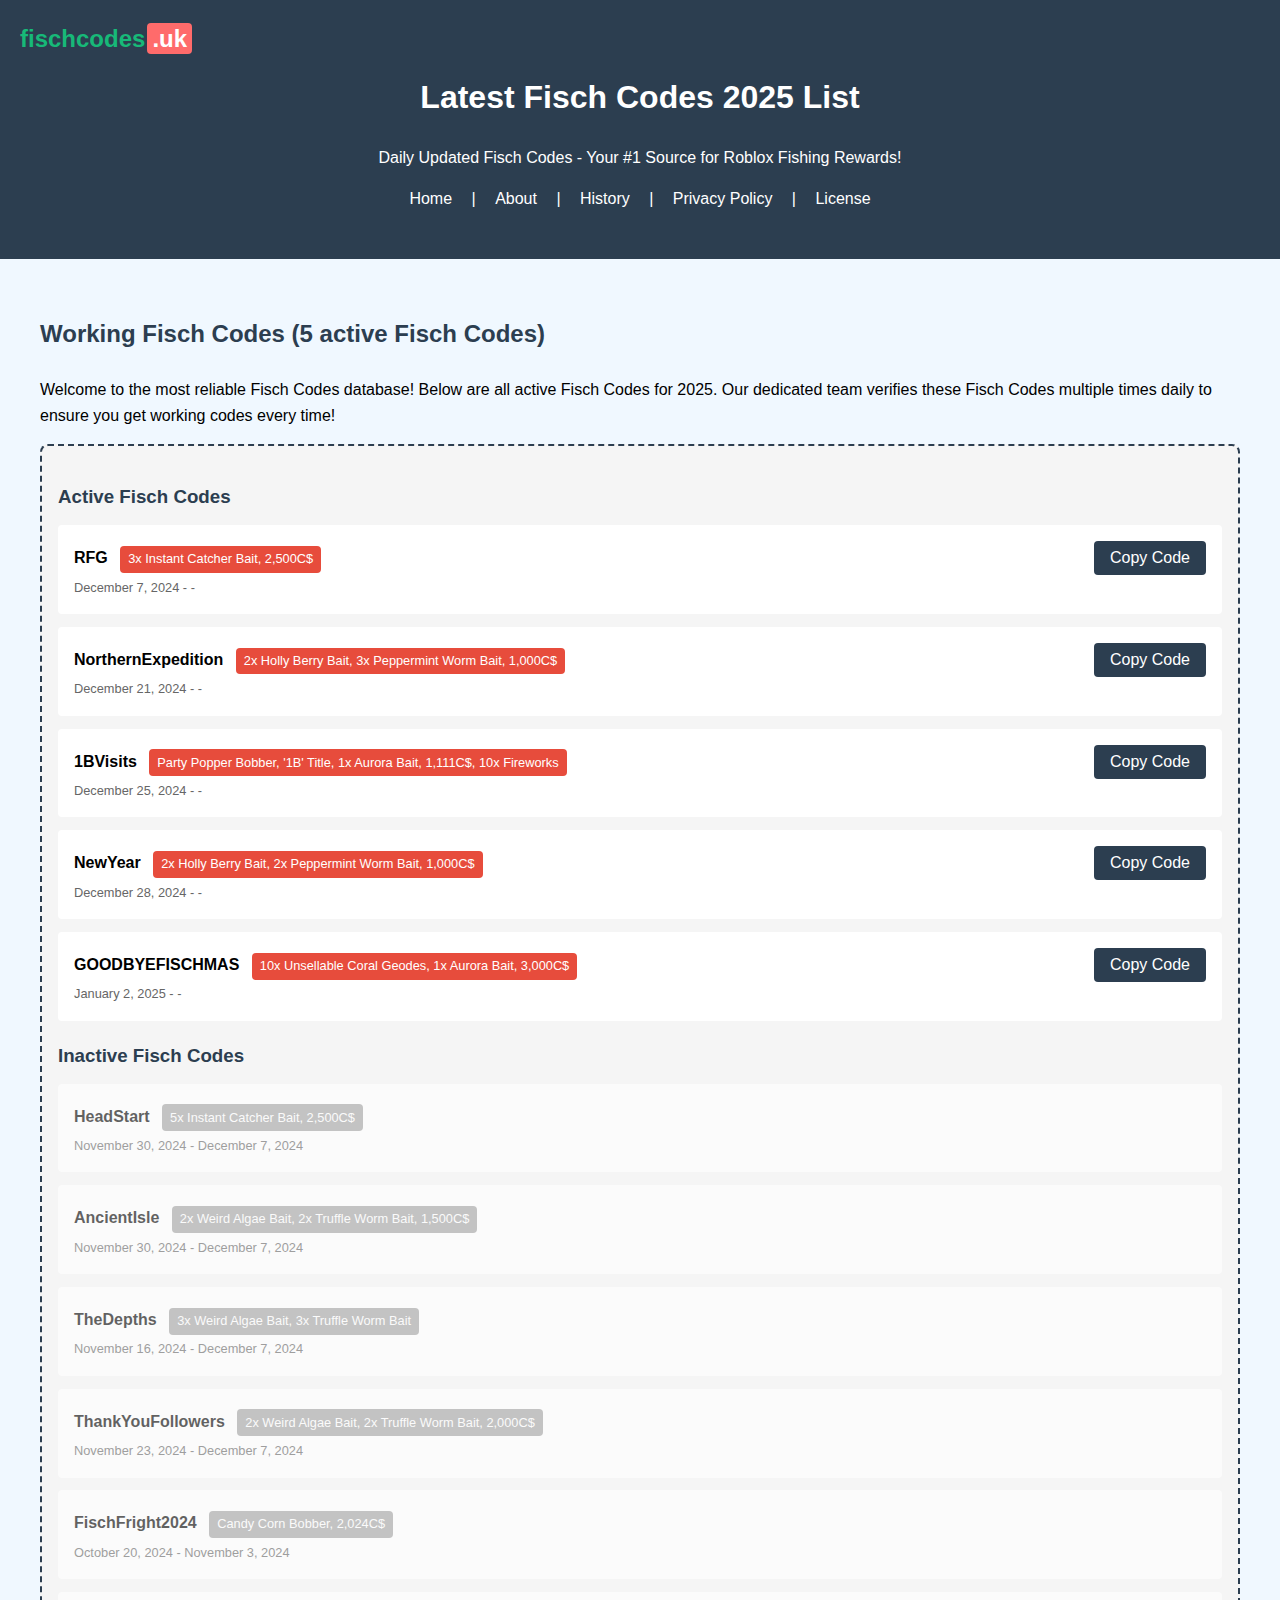
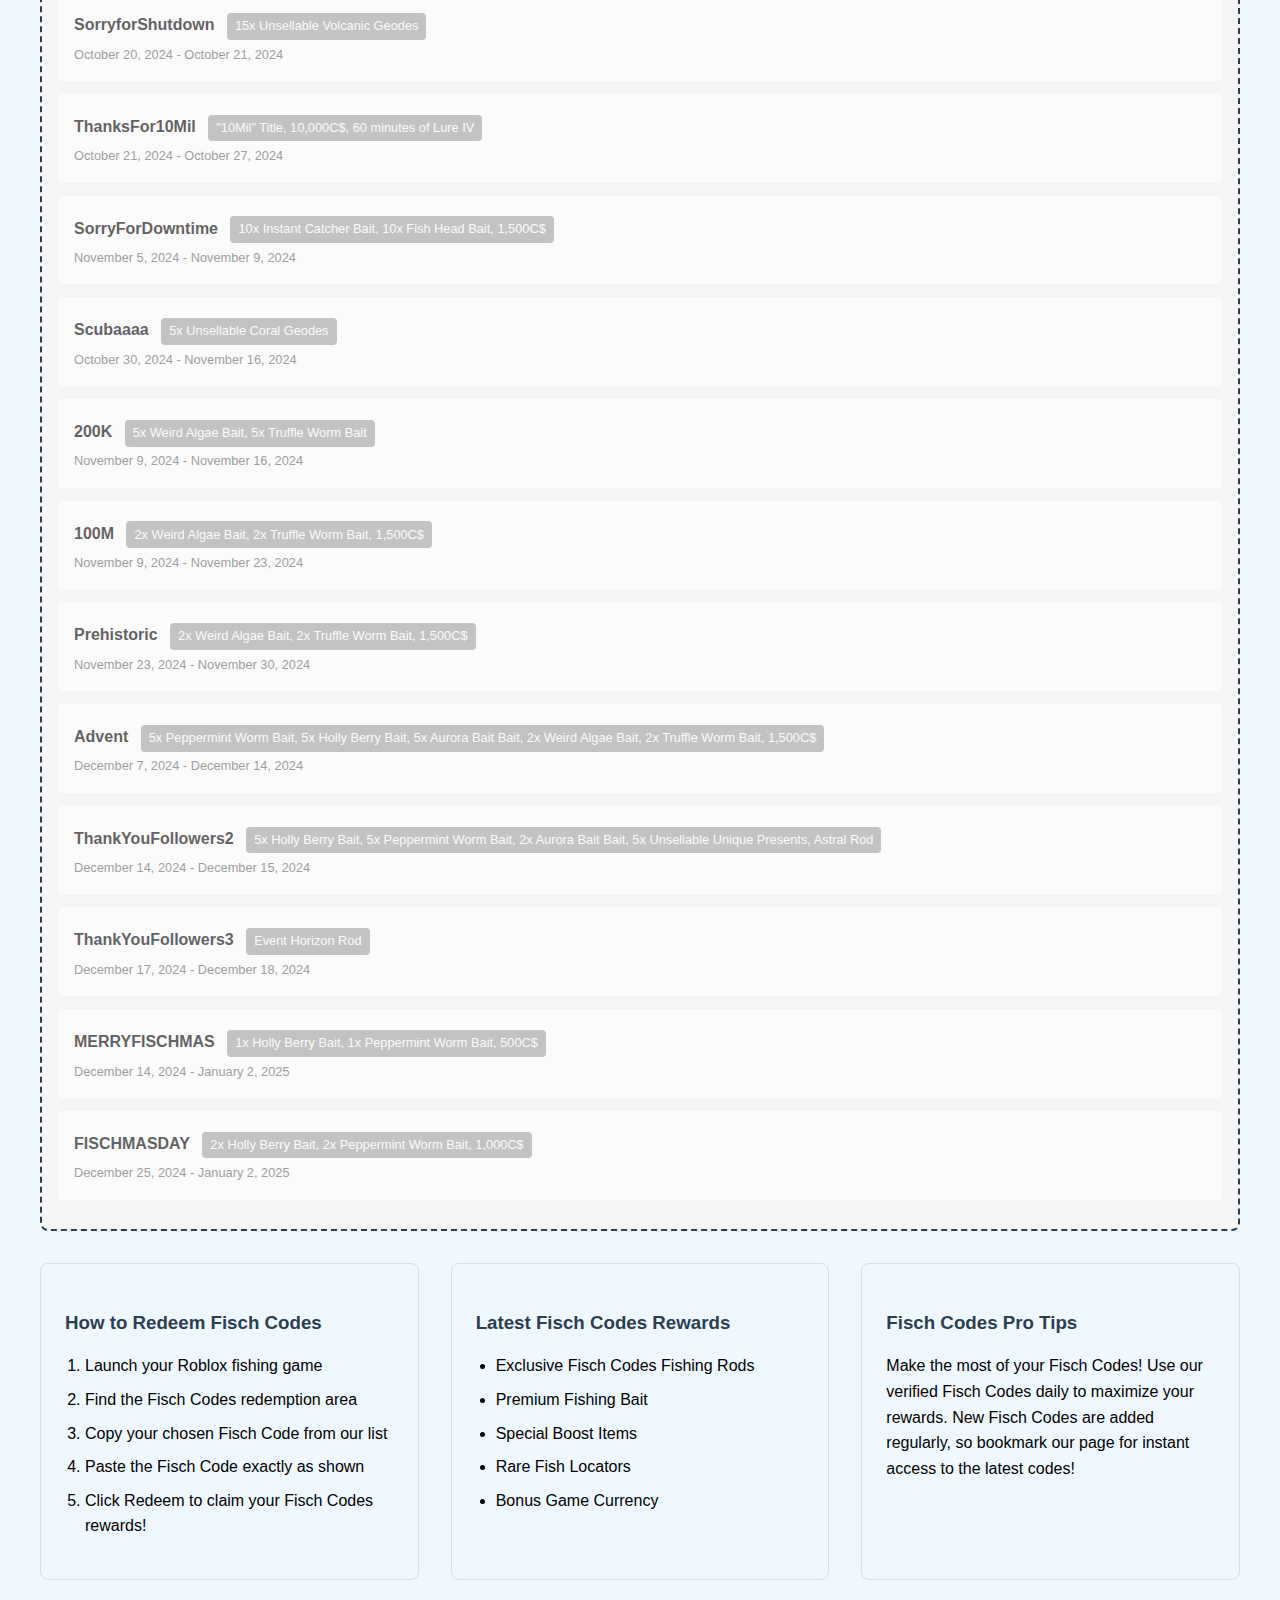
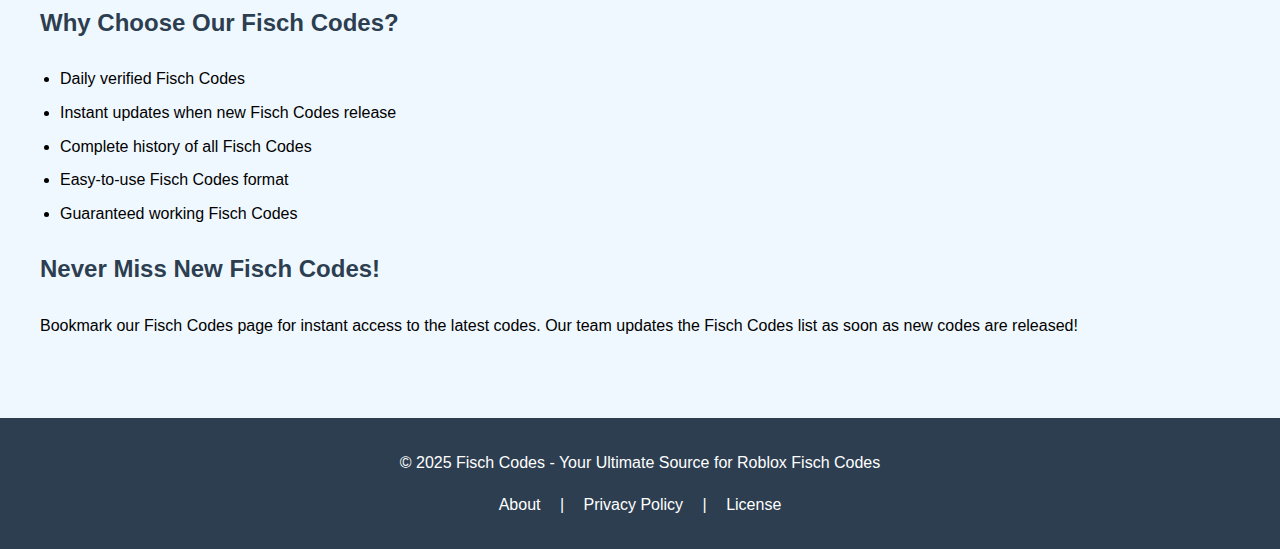
<file: index.html>
<!DOCTYPE html>
<html lang="en">
<head>
    <meta charset="UTF-8">
    <meta name="viewport" content="width=device-width, initial-scale=1.0">
    <!-- SEO optimized title and description -->
    <title>Fisch Codes 2025 - Get Latest Roblox Fisch Codes Daily</title>
    <meta name="description" content="New Fisch Codes updated daily! Use working Fisch Codes to get free fishing rods, rare bait, and exclusive items and earn more money!">
    <meta name="canonical" href="https://fischcodes.uk">
    <link rel="stylesheet" href="styles.css">
    <style>
        body {
            font-family: Arial, sans-serif;
            line-height: 1.6;
            margin: 0;
            padding: 0;
        }
        header {
            background-color: #2c3e50;
            color: white;
            text-align: center;
            padding: 2rem 0;
            position: relative;
        }
        .container {
            max-width: 1200px;
            margin: 0 auto;
            padding: 2rem;
        }
        .services {
            display: grid;
            grid-template-columns: repeat(auto-fit, minmax(300px, 1fr));
            gap: 2rem;
            margin-top: 2rem;
        }
        .service-card {
            border: 1px solid #ddd;
            padding: 1.5rem;
            border-radius: 8px;
        }
        .code-box {
            background: #f5f5f5;
            border: 2px dashed #2c3e50;
            padding: 1rem;
            margin: 1rem 0;
            border-radius: 8px;
        }
        .code-item {
            background: white;
            padding: 1rem;
            margin: 0.8rem 0;
            border-radius: 4px;
            display: flex;
            justify-content: space-between;
            align-items: flex-start;
        }
        .copy-btn {
            background: #2c3e50;
            color: white;
            border: none;
            padding: 0.5rem 1rem;
            border-radius: 4px;
            cursor: pointer;
            font-size: 0;
        }
        .copy-btn::before {
            content: "Copy Code";
            font-size: 1rem;
        }
        .copy-btn.copied::before {
            content: "Copied!";
        }
        .reward-tag {
            background: #e74c3c;
            color: white;
            padding: 0.2rem 0.5rem;
            border-radius: 4px;
            font-size: 0.8rem;
            margin-left: 0.5rem;
            display: inline-block;
            margin-top: 0.3rem;
        }
        .expired {
            opacity: 0.6;
        }

        .expired-date {
            font-size: 0.8rem;
            color: #666;
        }

        .reward-tag.expired {
            background: #666;
        }

        h3 {
            color: #2c3e50;
            margin: 20px 0 10px 0;
        }

        .code-info {
            flex-grow: 1;
            margin-right: 1rem;
        }

        .code-text {
            font-weight: bold;
        }

        .validity-period {
            font-size: 0.8rem;
            color: #666;
            margin-top: 0.3rem;
            white-space: nowrap;
        }

        /* 添加网站图标样式 */
        .site-logo {
            font-family: 'Arial', sans-serif;
            font-size: 24px;
            font-weight: bold;
            color: white;
            text-decoration: none;
            position: absolute;
            left: 20px;
            top: 20px;
        }

        .site-logo .domain {
            color: #17b978;
        }

        .site-logo .uk {
            background: #ff6b6b;
            color: white;
            padding: 2px 5px;
            border-radius: 4px;
            margin-left: 2px;
        }

        /* 调整标题位置，避免与图标重叠 */
        header h1 {
            margin-top: 40px;
        }

        /* 确保导航栏在移动设备上正确显示 */
        @media (max-width: 768px) {
            .site-logo {
                position: relative;
                left: 0;
                top: 0;
                margin-bottom: 20px;
                display: inline-block;
            }

            header h1 {
                margin-top: 10px;
            }
        }

        /* 更新导航样式 */
        nav {
            margin: 15px 0;
        }

        nav a {
            color: white;
            text-decoration: none;
            margin: 0 10px;
            padding: 5px;
            transition: color 0.3s ease;
        }

        nav a:hover {
            color: #17b978;
        }
    </style>
    <script>
        // Function to format date
        function formatDate(date) {
            const options = { 
                weekday: 'long', 
                year: 'numeric', 
                month: 'long', 
                day: 'numeric',
                hour: '2-digit', 
                minute: '2-digit'
            };
            return date.toLocaleDateString('en-US', options);
        }

        // 基于日期生成固定的种子
        function getDateSeed() {
            const now = new Date();
            return `${now.getFullYear()}${now.getMonth()}${now.getDate()}`;
        }

        // 使用种子生成固定的随机数
        function seededRandom(seed) {
            const x = Math.sin(seed++) * 10000;
            return x - Math.floor(x);
        }


        // 基于日期生成固定的奖励
        function generateReward(index) {
            const seed = parseInt(getDateSeed() + index);
            const rewards = [
                'Legendary Rod',
                'Rare Bait x50',
                '2x Luck Boost',
                'Golden Rod',
                'Rare Fish Finder',
                'Super Bait x100',
                'Master Rod',
                'Deep Sea Rod',
                '3x Luck Boost',
                '500 Coins',
                'Ultra Rare Bait',
                "King's Rod",
                'Party Boost',
                'Treasure Map',
                'Speed Boost',
                'Rainbow Rod',
                '1000 XP',
                'Legendary Bait',
                'Power Boost',
                '100 Gems'
            ];
            
            const rewardIndex = Math.floor(seededRandom(seed + 3) * rewards.length);
            return rewards[rewardIndex];
        }

        // 定义有效代码列表
        const activeCodes = [
            {
                code: "RFG",
                validFrom: "December 7, 2024",
                validUntil: "-",
                rewards: "3x Instant Catcher Bait, 2,500C$"
            },
            {
                code: "NorthernExpedition",
                validFrom: "December 21, 2024",
                validUntil: "-",
                rewards: "2x Holly Berry Bait, 3x Peppermint Worm Bait, 1,000C$"
            },
            {
                code: "1BVisits",
                validFrom: "December 25, 2024",
                validUntil: "-",
                rewards: "Party Popper Bobber, '1B' Title, 1x Aurora Bait, 1,111C$, 10x Fireworks"
            },
            {
                code: "NewYear",
                validFrom: "December 28, 2024",
                validUntil: "-",
                rewards: "2x Holly Berry Bait, 2x Peppermint Worm Bait, 1,000C$"
            },
            {
                code: "GOODBYEFISCHMAS",
                validFrom: "January 2, 2025",
                validUntil: "-",
                rewards: "10x Unsellable Coral Geodes, 1x Aurora Bait, 3,000C$"
            }
        ];

        // 定义失效代码列表
        const expiredCodes = [
            {
                code: "HeadStart",
                validFrom: "November 30, 2024",
                validUntil: "December 7, 2024",
                rewards: "5x Instant Catcher Bait, 2,500C$"
            },
            {
                code: "AncientIsle",
                validFrom: "November 30, 2024",
                validUntil: "December 7, 2024",
                rewards: "2x Weird Algae Bait, 2x Truffle Worm Bait, 1,500C$"
            },
            {
                code: "TheDepths",
                validFrom: "November 16, 2024",
                validUntil: "December 7, 2024",
                rewards: "3x Weird Algae Bait, 3x Truffle Worm Bait"
            },
            {
                code: "ThankYouFollowers",
                validFrom: "November 23, 2024",
                validUntil: "December 7, 2024",
                rewards: "2x Weird Algae Bait, 2x Truffle Worm Bait, 2,000C$"
            },
            {
                code: "FischFright2024",
                validFrom: "October 20, 2024",
                validUntil: "November 3, 2024",
                rewards: "Candy Corn Bobber, 2,024C$"
            },
            {
                code: "SorryforShutdown",
                validFrom: "October 20, 2024",
                validUntil: "October 21, 2024",
                rewards: "15x Unsellable Volcanic Geodes"
            },
            {
                code: "ThanksFor10Mil",
                validFrom: "October 21, 2024",
                validUntil: "October 27, 2024",
                rewards: '"10Mil" Title, 10,000C$, 60 minutes of Lure IV'
            },
            {
                code: "SorryForDowntime",
                validFrom: "November 5, 2024",
                validUntil: "November 9, 2024",
                rewards: "10x Instant Catcher Bait, 10x Fish Head Bait, 1,500C$"
            },
            {
                code: "Scubaaaa",
                validFrom: "October 30, 2024",
                validUntil: "November 16, 2024",
                rewards: "5x Unsellable Coral Geodes"
            },
            {
                code: "200K",
                validFrom: "November 9, 2024",
                validUntil: "November 16, 2024",
                rewards: "5x Weird Algae Bait, 5x Truffle Worm Bait"
            },
            {
                code: "100M",
                validFrom: "November 9, 2024",
                validUntil: "November 23, 2024",
                rewards: "2x Weird Algae Bait, 2x Truffle Worm Bait, 1,500C$"
            },
            {
                code: "Prehistoric",
                validFrom: "November 23, 2024",
                validUntil: "November 30, 2024",
                rewards: "2x Weird Algae Bait, 2x Truffle Worm Bait, 1,500C$"
            },
            {
                code: "Advent",
                validFrom: "December 7, 2024",
                validUntil: "December 14, 2024",
                rewards: "5x Peppermint Worm Bait, 5x Holly Berry Bait, 5x Aurora Bait Bait, 2x Weird Algae Bait, 2x Truffle Worm Bait, 1,500C$"
            },
            {
                code: "ThankYouFollowers2",
                validFrom: "December 14, 2024",
                validUntil: "December 15, 2024",
                rewards: "5x Holly Berry Bait, 5x Peppermint Worm Bait, 2x Aurora Bait Bait, 5x Unsellable Unique Presents, Astral Rod"
            },
            {
                code: "ThankYouFollowers3",
                validFrom: "December 17, 2024",
                validUntil: "December 18, 2024",
                rewards: "Event Horizon Rod"
            },
            {
                code: "MERRYFISCHMAS",
                validFrom: "December 14, 2024",
                validUntil: "January 2, 2025",
                rewards: "1x Holly Berry Bait, 1x Peppermint Worm Bait, 500C$"
            },
            {
                code: "FISCHMASDAY",
                validFrom: "December 25, 2024",
                validUntil: "January 2, 2025",
                rewards: "2x Holly Berry Bait, 2x Peppermint Worm Bait, 1,000C$"
            }
        ];

        // 更新码的函数 - 移除自动判断逻辑
        function updateCodes() {
            const codeBox = document.getElementById('code-box');
            codeBox.innerHTML = '';
            
            // 添加有效代码标题
            const activeTitle = document.createElement('h3');
            activeTitle.textContent = 'Active Fisch Codes';
            activeTitle.style.marginTop = '20px';
            codeBox.appendChild(activeTitle);
            
            // 添加有效代码
            activeCodes.forEach(codeData => {
                const codeItem = document.createElement('div');
                codeItem.className = 'code-item';
                codeItem.innerHTML = `
                    <div class="code-info">
                        <span class="code-text">${codeData.code}</span>
                        <span class="reward-tag">${codeData.rewards}</span>
                        <div class="validity-period">
                            ${codeData.validFrom} - ${codeData.validUntil}
                        </div>
                    </div>
                    <button class="copy-btn" onclick="copyCode(this)"></button>
                `;
                codeBox.appendChild(codeItem);
            });

            // 添加失效代码标题
            const expiredTitle = document.createElement('h3');
            expiredTitle.textContent = 'Inactive Fisch Codes';
            expiredTitle.style.marginTop = '20px';
            codeBox.appendChild(expiredTitle);
            
            // 添加失效代码
            expiredCodes.forEach(codeData => {
                const codeItem = document.createElement('div');
                codeItem.className = 'code-item expired';
                codeItem.innerHTML = `
                    <div class="code-info">
                        <span class="code-text">${codeData.code}</span>
                        <span class="reward-tag expired">${codeData.rewards}</span>
                        <div class="validity-period">
                            ${codeData.validFrom} - ${codeData.validUntil}
                        </div>
                    </div>
                `;
                codeBox.appendChild(codeItem);
            });

            // 更新代码数量显示
            const activeCount = document.getElementById('active-count');
            if (activeCount) {
                activeCount.textContent = `(${activeCodes.length} active Fisch Codes)`;
            }
        }

        // Function to copy code
        function copyCode(button) {
            const codeText = button.parentElement.querySelector('span').childNodes[0].textContent.trim();
            navigator.clipboard.writeText(codeText);
            button.classList.add('copied');
            setTimeout(() => {
                button.classList.remove('copied');
            }, 2000);
        }

        // Function to update time
        function updateTime() {
            // const timeDisplay = document.getElementById('time-display');
            // timeDisplay.textContent = formatDate(new Date());
        }

        // When the page loads
        document.addEventListener('DOMContentLoaded', function() {
            // Generate initial codes
            updateCodes();

            // Update time display
            updateTime();
            
            // Update time every minute
            setInterval(updateTime, 60000);

            // Check for midnight and update codes
            setInterval(() => {
                const now = new Date();
                if(now.getHours() === 0 && now.getMinutes() === 0) {
                    updateCodes();
                }
            }, 60000);
        });
    </script>
</head>
<body>
    <header>
        <a href="/" class="site-logo">
            <span class="domain">fischcodes</span><span class="uk">.uk</span>
        </a>
        <h1>Latest Fisch Codes 2025 List</h1>
        <p id="time-display"></p>
        <p>Daily Updated Fisch Codes - Your #1 Source for Roblox Fishing Rewards!</p>
        <nav>
            <a href="index.html">Home</a> |
            <a href="about.html">About</a> |
            <a href="history.html">History</a> |
            <a href="privacy.html">Privacy Policy</a> |
            <a href="license.html">License</a>
        </nav>
    </header>

    <div class="container">
        <section>
            <h2>Working Fisch Codes <span id="active-count"></span></h2>
            <p>Welcome to the most reliable Fisch Codes database! Below are all active Fisch Codes for 2025. Our dedicated team verifies these Fisch Codes multiple times daily to ensure you get working codes every time!</p>
            
            <div class="code-box" id="code-box">
                <!-- Codes will be dynamically inserted here -->
            </div>
        </section>

        <section class="services">
            <div class="service-card">
                <h3>How to Redeem Fisch Codes</h3>
                <ol>
                    <li>Launch your Roblox fishing game</li>
                    <li>Find the Fisch Codes redemption area</li>
                    <li>Copy your chosen Fisch Code from our list</li>
                    <li>Paste the Fisch Code exactly as shown</li>
                    <li>Click Redeem to claim your Fisch Codes rewards!</li>
                </ol>
            </div>

            <div class="service-card">
                <h3>Latest Fisch Codes Rewards</h3>
                <ul>
                    <li>Exclusive Fisch Codes Fishing Rods</li>
                    <li>Premium Fishing Bait</li>
                    <li>Special Boost Items</li>
                    <li>Rare Fish Locators</li>
                    <li>Bonus Game Currency</li>
                </ul>
            </div>

            <div class="service-card">
                <h3>Fisch Codes Pro Tips</h3>
                <p>Make the most of your Fisch Codes! Use our verified Fisch Codes daily to maximize your rewards. New Fisch Codes are added regularly, so bookmark our page for instant access to the latest codes!</p>
            </div>
        </section>

        <section>
            <h2>Why Choose Our Fisch Codes?</h2>
            <ul>
                <li>Daily verified Fisch Codes</li>
                <li>Instant updates when new Fisch Codes release</li>
                <li>Complete history of all Fisch Codes</li>
                <li>Easy-to-use Fisch Codes format</li>
                <li>Guaranteed working Fisch Codes</li>
            </ul>
        </section>

        <section>
            <h2>Never Miss New Fisch Codes!</h2>
            <p>Bookmark our Fisch Codes page for instant access to the latest codes. Our team updates the Fisch Codes list as soon as new codes are released!</p>
        </section>
    </div>

    <footer>
        <p>© 2025 Fisch Codes - Your Ultimate Source for Roblox Fisch Codes</p>
        <nav>
            <a href="about.html">About</a> |
            <a href="privacy.html">Privacy Policy</a> |
            <a href="license.html">License</a>
        </nav>
    </footer>
</body>
</html>
</file>
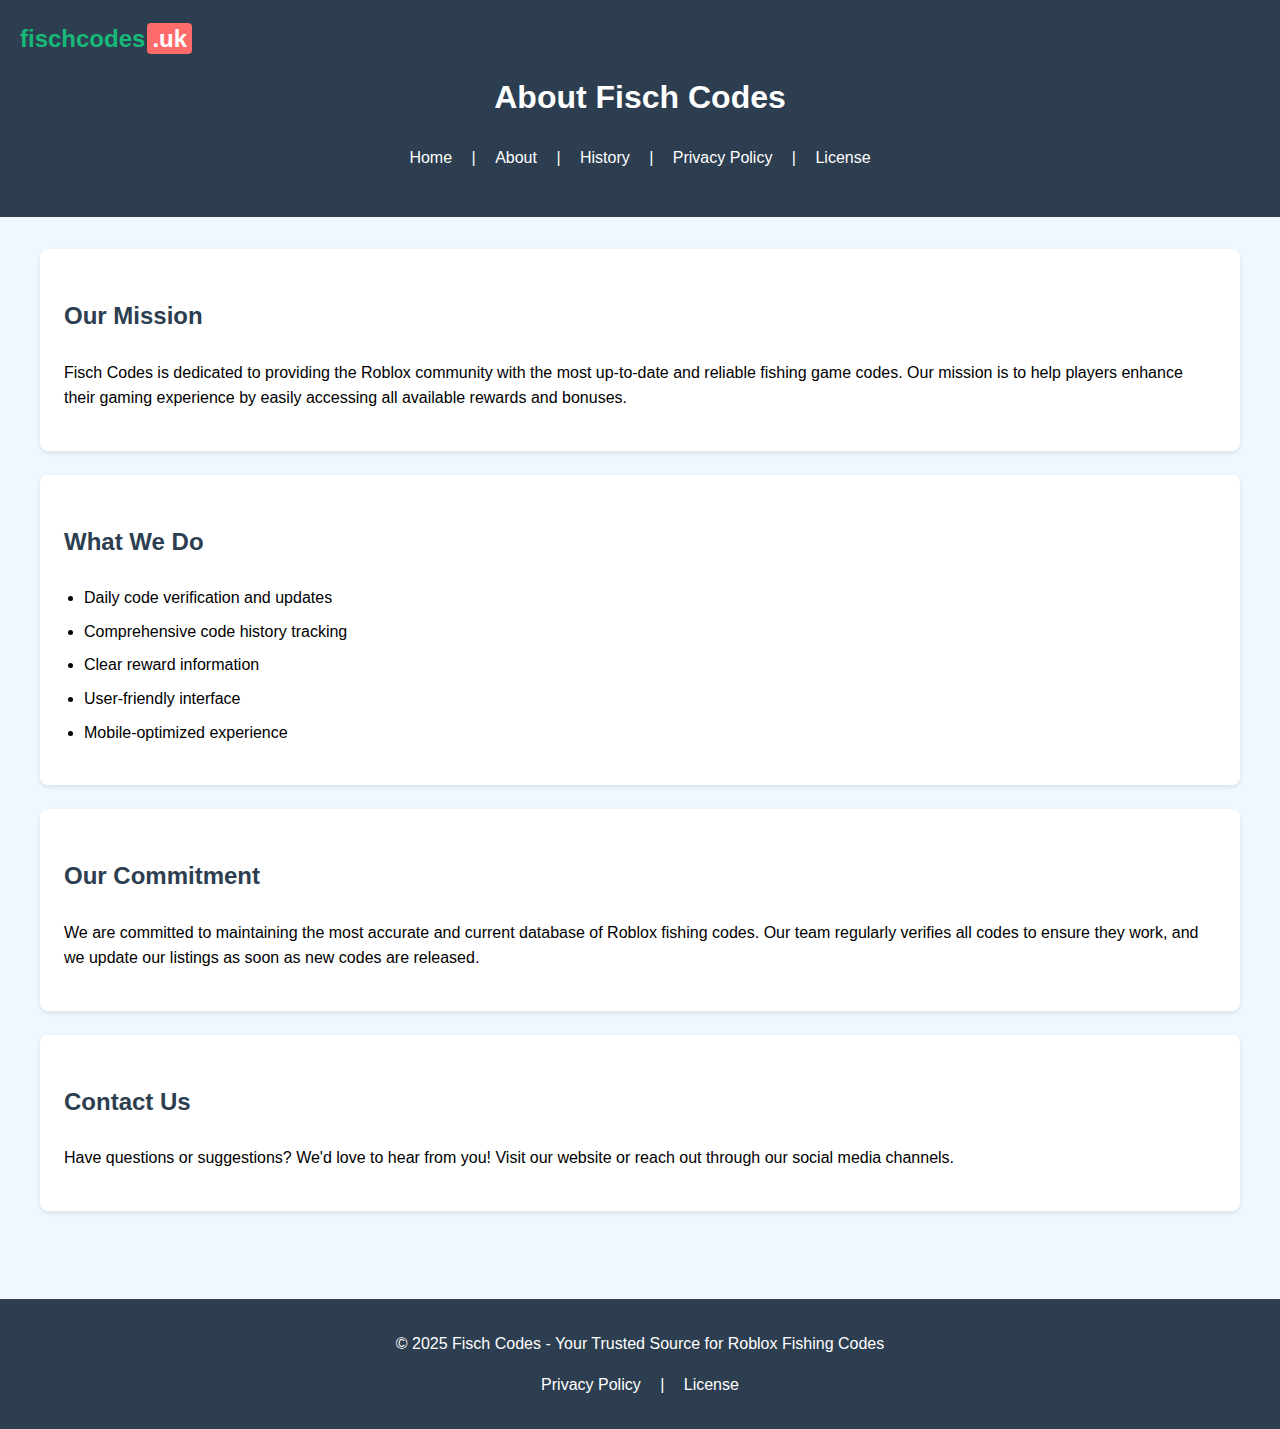
<file: about.html>
<!DOCTYPE html>
<html lang="en">
<head>
    <meta charset="UTF-8">
    <meta name="viewport" content="width=device-width, initial-scale=1.0">
    <title>About Fisch Codes - Your Trusted Roblox Code Resource</title>
    <meta name="description" content="Learn about Fisch Codes - your reliable source for Roblox fishing game codes. Discover our mission and commitment to the Roblox gaming community.">
    <meta name="canonical" href="https://fischcodes.uk/about.html">
    <link rel="stylesheet" href="styles.css">
</head>
<body>
    <header>
        <a href="/" class="site-logo">
            <span class="domain">fischcodes</span><span class="uk">.uk</span>
        </a>
        <h1>About Fisch Codes</h1>
        <nav>
            <a href="index.html">Home</a> |
            <a href="about.html">About</a> |
            <a href="history.html">History</a> |
            <a href="privacy.html">Privacy Policy</a> |
            <a href="license.html">License</a>
        </nav>
    </header>

    <div class="container">
        <div class="card">
            <section>
                <h2>Our Mission</h2>
                <p>Fisch Codes is dedicated to providing the Roblox community with the most up-to-date and reliable fishing game codes. Our mission is to help players enhance their gaming experience by easily accessing all available rewards and bonuses.</p>
            </section>
        </div>

        <div class="card">
            <section>
                <h2>What We Do</h2>
                <ul>
                    <li>Daily code verification and updates</li>
                    <li>Comprehensive code history tracking</li>
                    <li>Clear reward information</li>
                    <li>User-friendly interface</li>
                    <li>Mobile-optimized experience</li>
                </ul>
            </section>
        </div>

        <div class="card">
            <section>
                <h2>Our Commitment</h2>
                <p>We are committed to maintaining the most accurate and current database of Roblox fishing codes. Our team regularly verifies all codes to ensure they work, and we update our listings as soon as new codes are released.</p>
            </section>
        </div>

        <div class="card">
            <section>
                <h2>Contact Us</h2>
                <p>Have questions or suggestions? We'd love to hear from you! Visit our website or reach out through our social media channels.</p>
            </section>
        </div>
    </div>

    <footer>
        <p>© 2025 Fisch Codes - Your Trusted Source for Roblox Fishing Codes</p>
        <nav>
            <a href="privacy.html">Privacy Policy</a> |
            <a href="license.html">License</a>
        </nav>
    </footer>
</body>
</html>
</file>
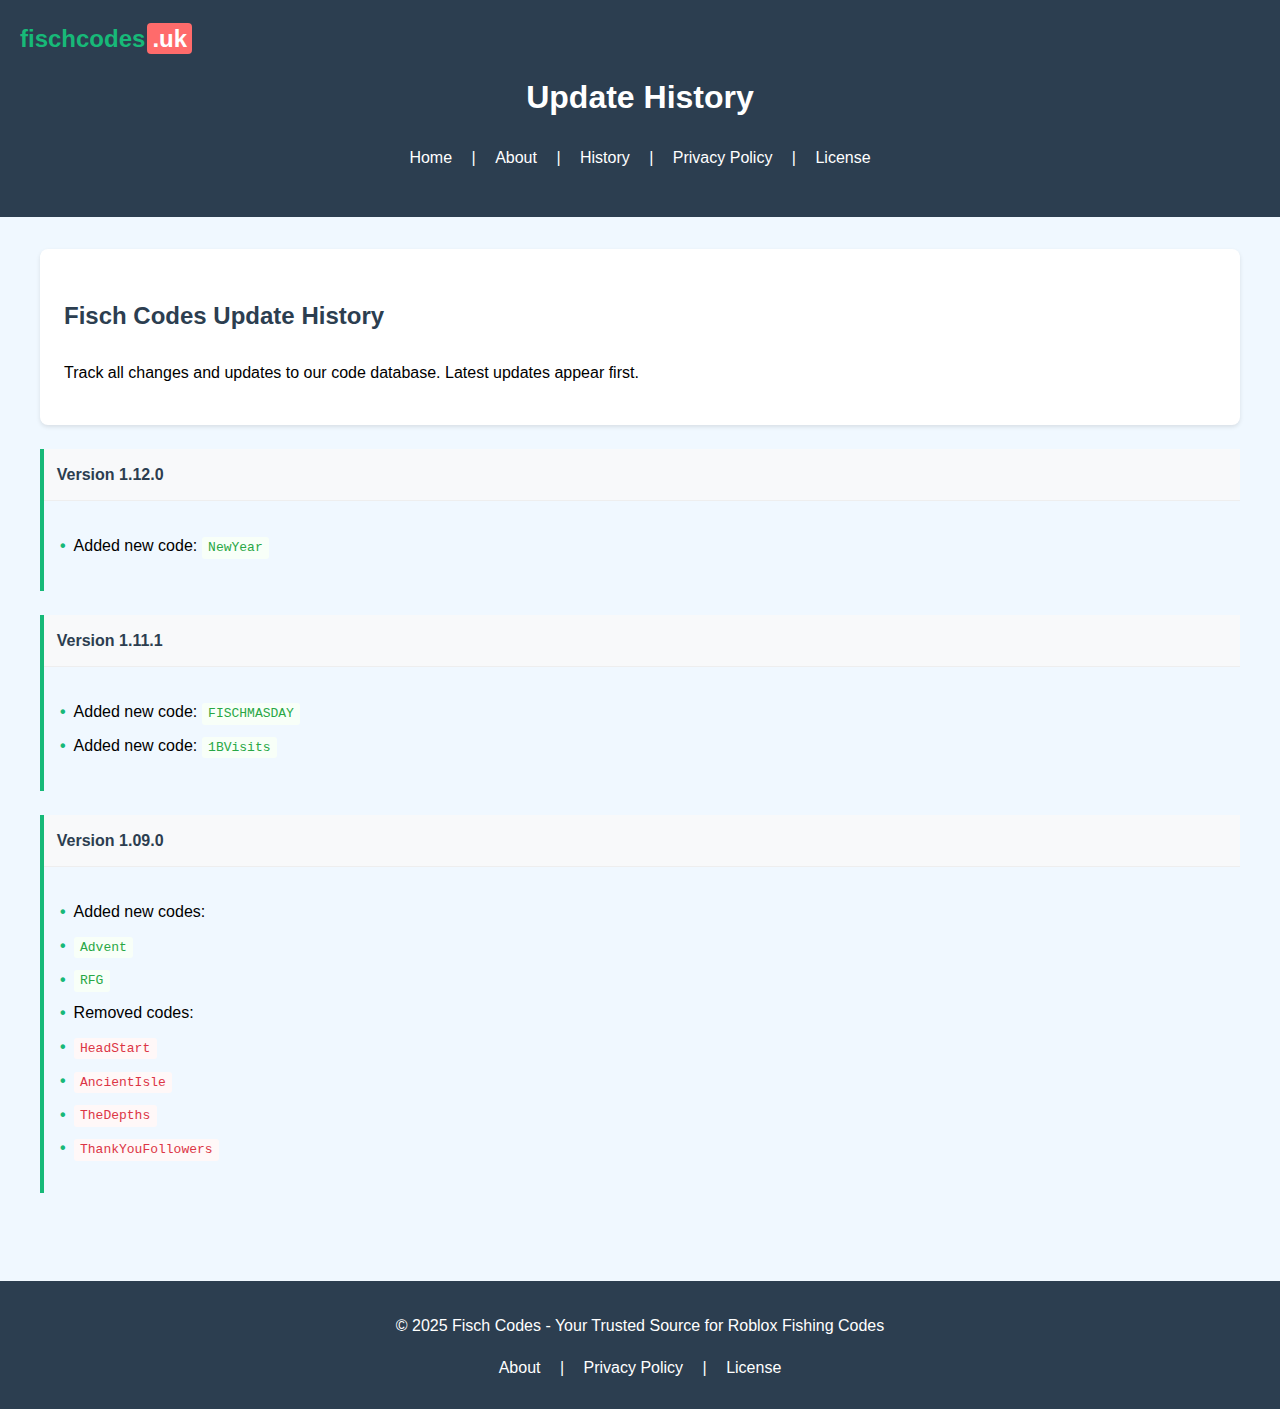
<file: history.html>
<!DOCTYPE html>
<html lang="en">
<head>
    <meta charset="UTF-8">
    <meta name="viewport" content="width=device-width, initial-scale=1.0">
    <title>Update History - Fisch Codes</title>
    <meta name="description" content="Complete update history of Fisch Codes. Track all code changes, additions, and removals over time.">
    <meta name="canonical" href="https://fischcodes.uk/history.html">
    <link rel="stylesheet" href="styles.css">
    <style>
        .version-card {
            border-left: 4px solid #17b978;
            margin-bottom: 1.5rem;
        }

        .version-header {
            background: #f8f9fa;
            padding: 0.8rem;
            border-bottom: 1px solid #eee;
        }

        .version-number {
            font-weight: bold;
            color: #2c3e50;
        }

        .version-content {
            padding: 1rem;
        }

        .added-code {
            color: #28a745;
            font-family: monospace;
            padding: 0.2rem 0.4rem;
            background: #f8fff8;
            border-radius: 3px;
        }

        .removed-code {
            color: #dc3545;
            font-family: monospace;
            padding: 0.2rem 0.4rem;
            background: #fff8f8;
            border-radius: 3px;
        }

        .update-list {
            list-style: none;
            padding-left: 0;
        }

        .update-list li {
            margin: 0.5rem 0;
            line-height: 1.6;
        }

        .update-list li::before {
            content: "•";
            color: #17b978;
            font-weight: bold;
            margin-right: 0.5rem;
        }
    </style>
</head>
<body>
    <header>
        <a href="/" class="site-logo">
            <span class="domain">fischcodes</span><span class="uk">.uk</span>
        </a>
        <h1>Update History</h1>
        <nav>
            <a href="index.html">Home</a> |
            <a href="about.html">About</a> |
            <a href="history.html">History</a> |
            <a href="privacy.html">Privacy Policy</a> |
            <a href="license.html">License</a>
        </nav>
    </header>

    <div class="container">
        <div class="card">
            <h2>Fisch Codes Update History</h2>
            <p>Track all changes and updates to our code database. Latest updates appear first.</p>
        </div>

        <div class="version-card">
            <div class="version-header">
                <span class="version-number">Version 1.12.0</span>
            </div>
            <div class="version-content">
                <ul class="update-list">
                    <li>Added new code: <span class="added-code">NewYear</span></li>
                </ul>
            </div>
        </div>

        <div class="version-card">
            <div class="version-header">
                <span class="version-number">Version 1.11.1</span>
            </div>
            <div class="version-content">
                <ul class="update-list">
                    <li>Added new code: <span class="added-code">FISCHMASDAY</span></li>
                    <li>Added new code: <span class="added-code">1BVisits</span></li>
                </ul>
            </div>
        </div>

        <!-- Continue with all versions... -->
        <div class="version-card">
            <div class="version-header">
                <span class="version-number">Version 1.09.0</span>
            </div>
            <div class="version-content">
                <ul class="update-list">
                    <li>Added new codes:</li>
                    <li><span class="added-code">Advent</span></li>
                    <li><span class="added-code">RFG</span></li>
                    <li>Removed codes:</li>
                    <li><span class="removed-code">HeadStart</span></li>
                    <li><span class="removed-code">AncientIsle</span></li>
                    <li><span class="removed-code">TheDepths</span></li>
                    <li><span class="removed-code">ThankYouFollowers</span></li>
                </ul>
            </div>
        </div>

        <!-- Add all other versions following the same pattern -->

    </div>

    <footer>
        <p>© 2025 Fisch Codes - Your Trusted Source for Roblox Fishing Codes</p>
        <nav>
            <a href="about.html">About</a> |
            <a href="privacy.html">Privacy Policy</a> |
            <a href="license.html">License</a>
        </nav>
    </footer>
</body>
</html>
</file>
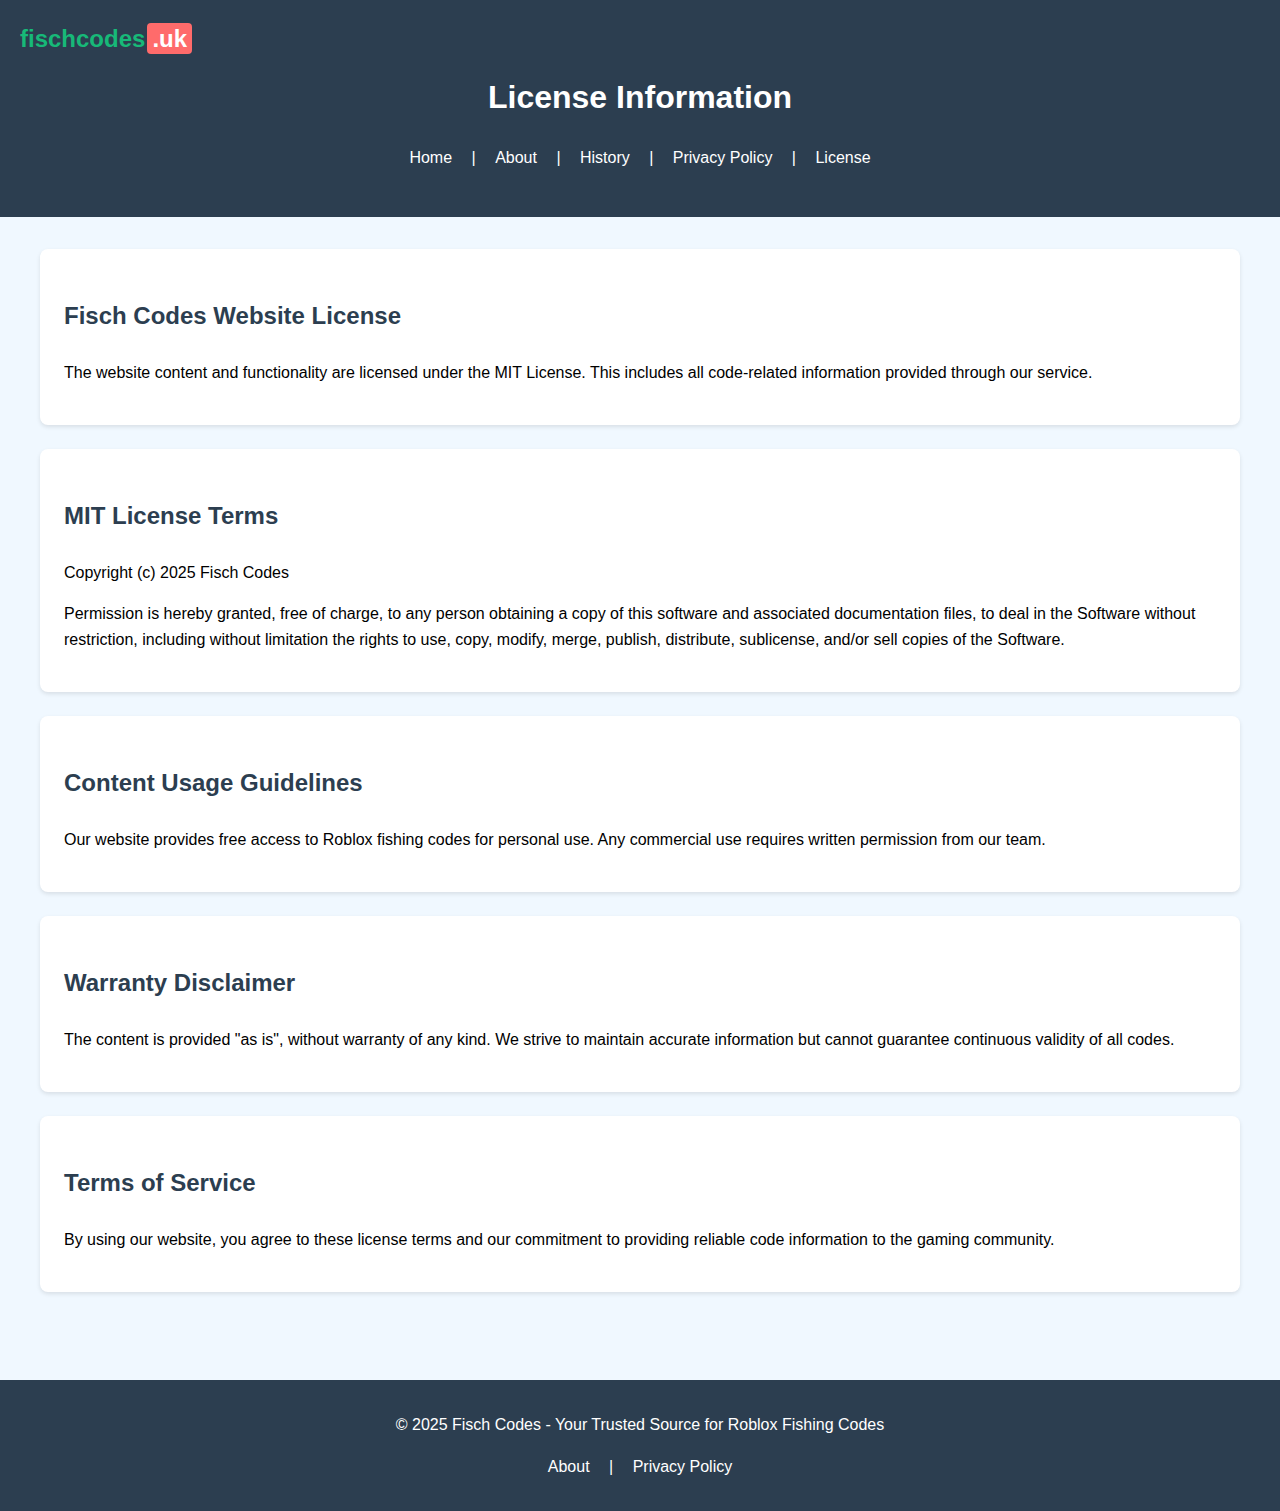
<file: license.html>
<!DOCTYPE html>
<html lang="en">
<head>
    <meta charset="UTF-8">
    <meta name="viewport" content="width=device-width, initial-scale=1.0">
    <title>License Information - Fisch Codes</title>
    <meta name="description" content="License information and terms of use for Fisch Codes website and content.">
    <meta name="canonical" href="https://fischcodes.uk/license.html">
    <link rel="stylesheet" href="styles.css">
</head>
<body>
    <header>
        <a href="/" class="site-logo">
            <span class="domain">fischcodes</span><span class="uk">.uk</span>
        </a>
        <h1>License Information</h1>
        <nav>
            <a href="index.html">Home</a> |
            <a href="about.html">About</a> |
            <a href="history.html">History</a> |
            <a href="privacy.html">Privacy Policy</a> |
            <a href="license.html">License</a>
        </nav>
    </header>

    <div class="container">
        <div class="card">
            <section>
                <h2>Fisch Codes Website License</h2>
                <p>The website content and functionality are licensed under the MIT License. This includes all code-related information provided through our service.</p>
            </section>
        </div>

        <div class="card">
            <section>
                <h2>MIT License Terms</h2>
                <p>Copyright (c) 2025 Fisch Codes</p>
                <p>Permission is hereby granted, free of charge, to any person obtaining a copy of this software and associated documentation files, to deal in the Software without restriction, including without limitation the rights to use, copy, modify, merge, publish, distribute, sublicense, and/or sell copies of the Software.</p>
            </section>
        </div>

        <div class="card">
            <section>
                <h2>Content Usage Guidelines</h2>
                <p>Our website provides free access to Roblox fishing codes for personal use. Any commercial use requires written permission from our team.</p>
            </section>
        </div>

        <div class="card">
            <section>
                <h2>Warranty Disclaimer</h2>
                <p>The content is provided "as is", without warranty of any kind. We strive to maintain accurate information but cannot guarantee continuous validity of all codes.</p>
            </section>
        </div>

        <div class="card">
            <section>
                <h2>Terms of Service</h2>
                <p>By using our website, you agree to these license terms and our commitment to providing reliable code information to the gaming community.</p>
            </section>
        </div>
    </div>

    <footer>
        <p>© 2025 Fisch Codes - Your Trusted Source for Roblox Fishing Codes</p>
        <nav>
            <a href="about.html">About</a> |
            <a href="privacy.html">Privacy Policy</a>
        </nav>
    </footer>
</body>
</html>
</file>
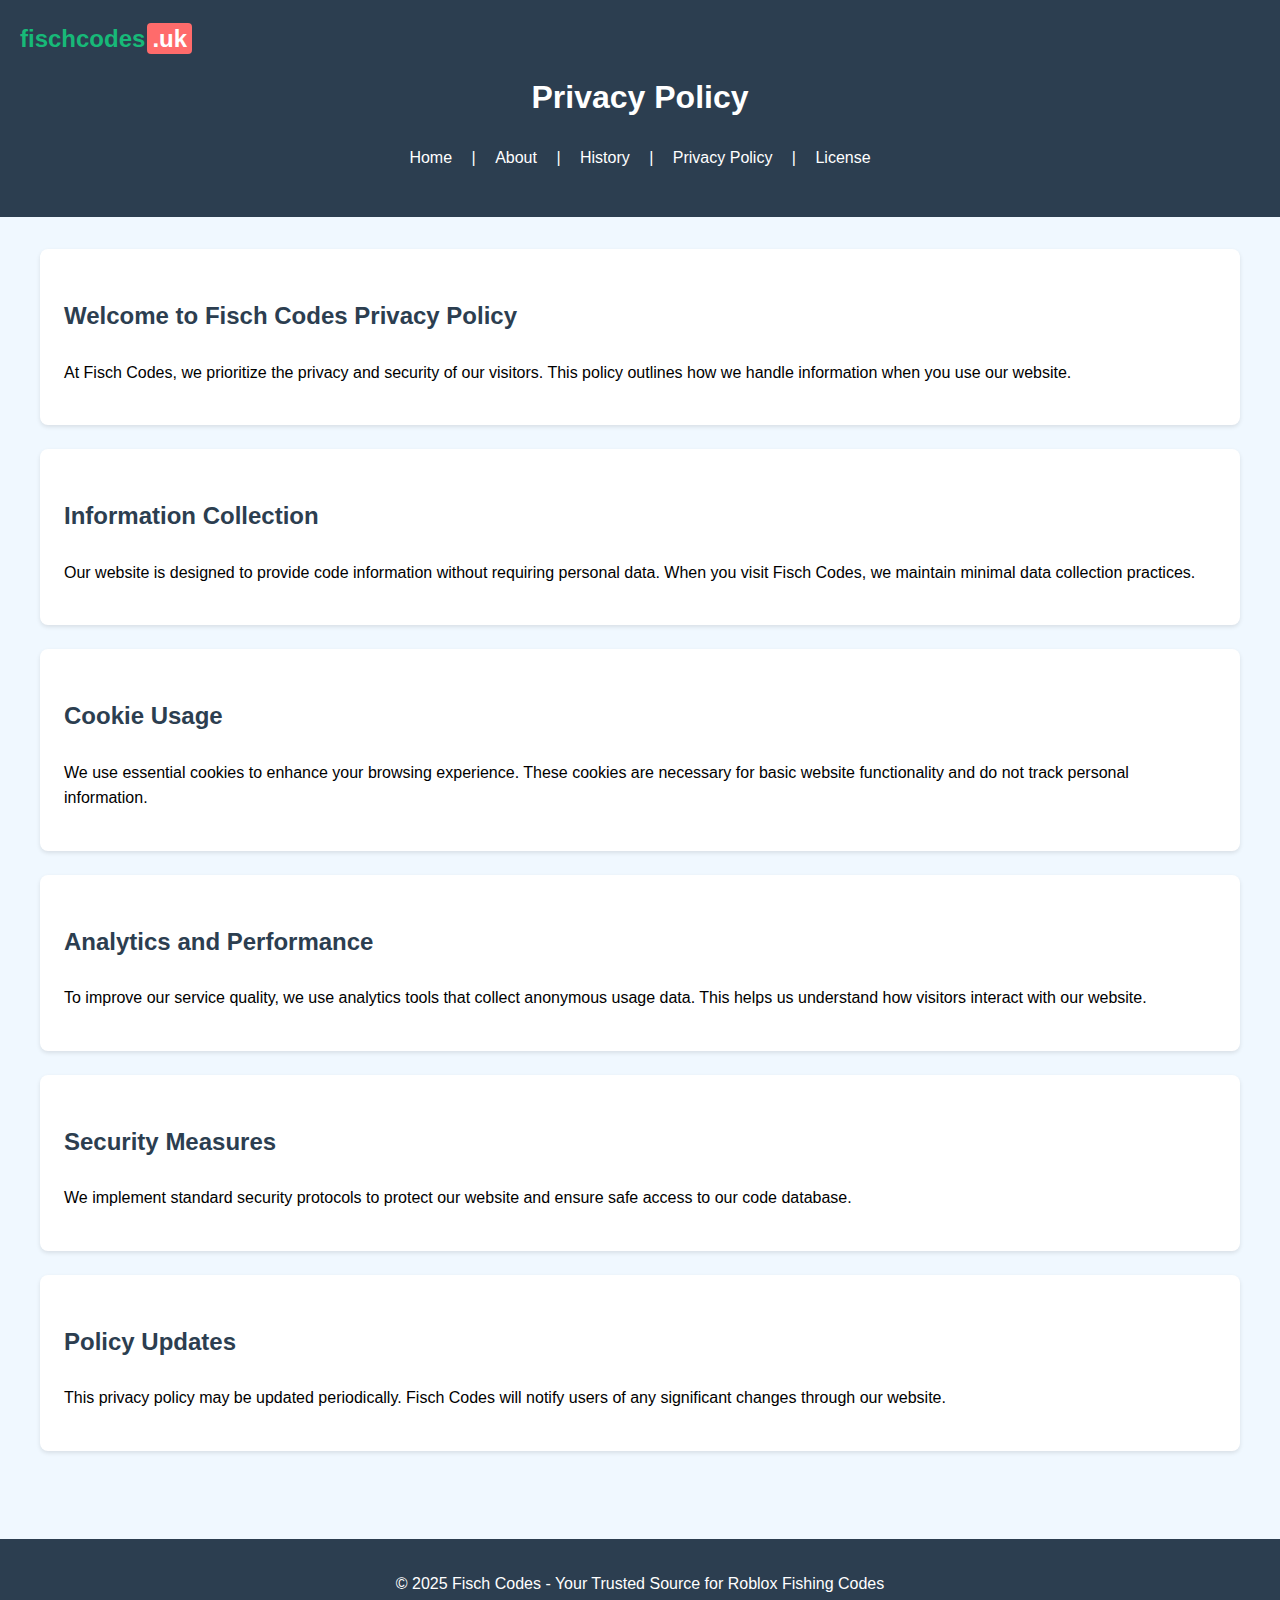
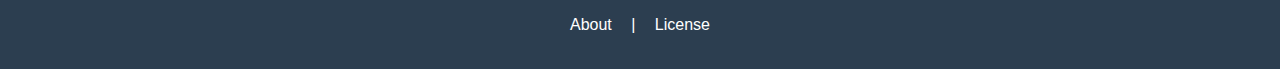
<file: privacy.html>
<!DOCTYPE html>
<html lang="en">
<head>
    <meta charset="UTF-8">
    <meta name="viewport" content="width=device-width, initial-scale=1.0">
    <title>Privacy Policy - Fisch Codes</title>
    <meta name="description" content="Privacy policy for the Fisch Codes website. Learn how we protect your information while you use our Roblox code service.">
    <meta name="canonical" href="https://fischcodes.uk/privacy.html">
    <link rel="stylesheet" href="styles.css">
</head>
<body>
    <header>
        <a href="/" class="site-logo">
            <span class="domain">fischcodes</span><span class="uk">.uk</span>
        </a>
        <h1>Privacy Policy</h1>
        <nav>
            <a href="index.html">Home</a> |
            <a href="about.html">About</a> |
            <a href="history.html">History</a> |
            <a href="privacy.html">Privacy Policy</a> |
            <a href="license.html">License</a>
        </nav>
    </header>

    <div class="container">
        <div class="card">
            <section>
                <h2>Welcome to Fisch Codes Privacy Policy</h2>
                <p>At Fisch Codes, we prioritize the privacy and security of our visitors. This policy outlines how we handle information when you use our website.</p>
            </section>
        </div>

        <div class="card">
            <section>
                <h2>Information Collection</h2>
                <p>Our website is designed to provide code information without requiring personal data. When you visit Fisch Codes, we maintain minimal data collection practices.</p>
            </section>
        </div>

        <div class="card">
            <section>
                <h2>Cookie Usage</h2>
                <p>We use essential cookies to enhance your browsing experience. These cookies are necessary for basic website functionality and do not track personal information.</p>
            </section>
        </div>

        <div class="card">
            <section>
                <h2>Analytics and Performance</h2>
                <p>To improve our service quality, we use analytics tools that collect anonymous usage data. This helps us understand how visitors interact with our website.</p>
            </section>
        </div>

        <div class="card">
            <section>
                <h2>Security Measures</h2>
                <p>We implement standard security protocols to protect our website and ensure safe access to our code database.</p>
            </section>
        </div>

        <div class="card">
            <section>
                <h2>Policy Updates</h2>
                <p>This privacy policy may be updated periodically. Fisch Codes will notify users of any significant changes through our website.</p>
            </section>
        </div>
    </div>

    <footer>
        <p>© 2025 Fisch Codes - Your Trusted Source for Roblox Fishing Codes</p>
        <nav>
            <a href="about.html">About</a> |
            <a href="license.html">License</a>
        </nav>
    </footer>
</body>
</html>
</file>
<file: styles.css>
/* 基础样式 */
body {
    font-family: Arial, sans-serif;
    line-height: 1.6;
    margin: 0;
    padding: 0;
    background-color: #f0f8ff;
}

/* 头部样式 */
header {
    background-color: #2c3e50;
    color: white;
    text-align: center;
    padding: 2rem 0;
    position: relative;
}

/* 网站图标样式 */
.site-logo {
    font-family: 'Arial', sans-serif;
    font-size: 24px;
    font-weight: bold;
    color: white;
    text-decoration: none;
    position: absolute;
    left: 20px;
    top: 20px;
}

.site-logo .domain {
    color: #17b978;
}

.site-logo .uk {
    background: #ff6b6b;
    color: white;
    padding: 2px 5px;
    border-radius: 4px;
    margin-left: 2px;
}

/* 容器样式 */
.container {
    max-width: 1200px;
    margin: 0 auto;
    padding: 2rem;
}

/* 导航样式 */
nav {
    margin: 15px 0;
}

nav a {
    color: white;
    text-decoration: none;
    margin: 0 10px;
    padding: 5px;
    transition: color 0.3s ease;
}

nav a:hover {
    color: #17b978;
}

/* 标题样式 */
h1 {
    margin-top: 40px;
}

h2 {
    color: #2c3e50;
    margin: 1.5rem 0;
}

h3 {
    color: #2c3e50;
    margin: 20px 0 10px 0;
}

/* 页脚样式 */
footer {
    background-color: #2c3e50;
    color: white;
    text-align: center;
    padding: 1rem 0;
    margin-top: 2rem;
}

footer nav a {
    color: white;
    margin: 0 10px;
    text-decoration: none;
}

/* 响应式设计 */
@media (max-width: 768px) {
    .site-logo {
        position: relative;
        left: 0;
        top: 0;
        margin-bottom: 20px;
        display: inline-block;
    }

    header h1 {
        margin-top: 10px;
    }

    .container {
        padding: 1rem;
    }
}

/* 通用卡片样式 */
.card {
    background: white;
    padding: 1.5rem;
    border-radius: 8px;
    box-shadow: 0 2px 4px rgba(0, 0, 0, 0.1);
    margin-bottom: 1.5rem;
}

/* 列表样式 */
ul, ol {
    padding-left: 20px;
}

li {
    margin-bottom: 0.5rem;
}
</file>
